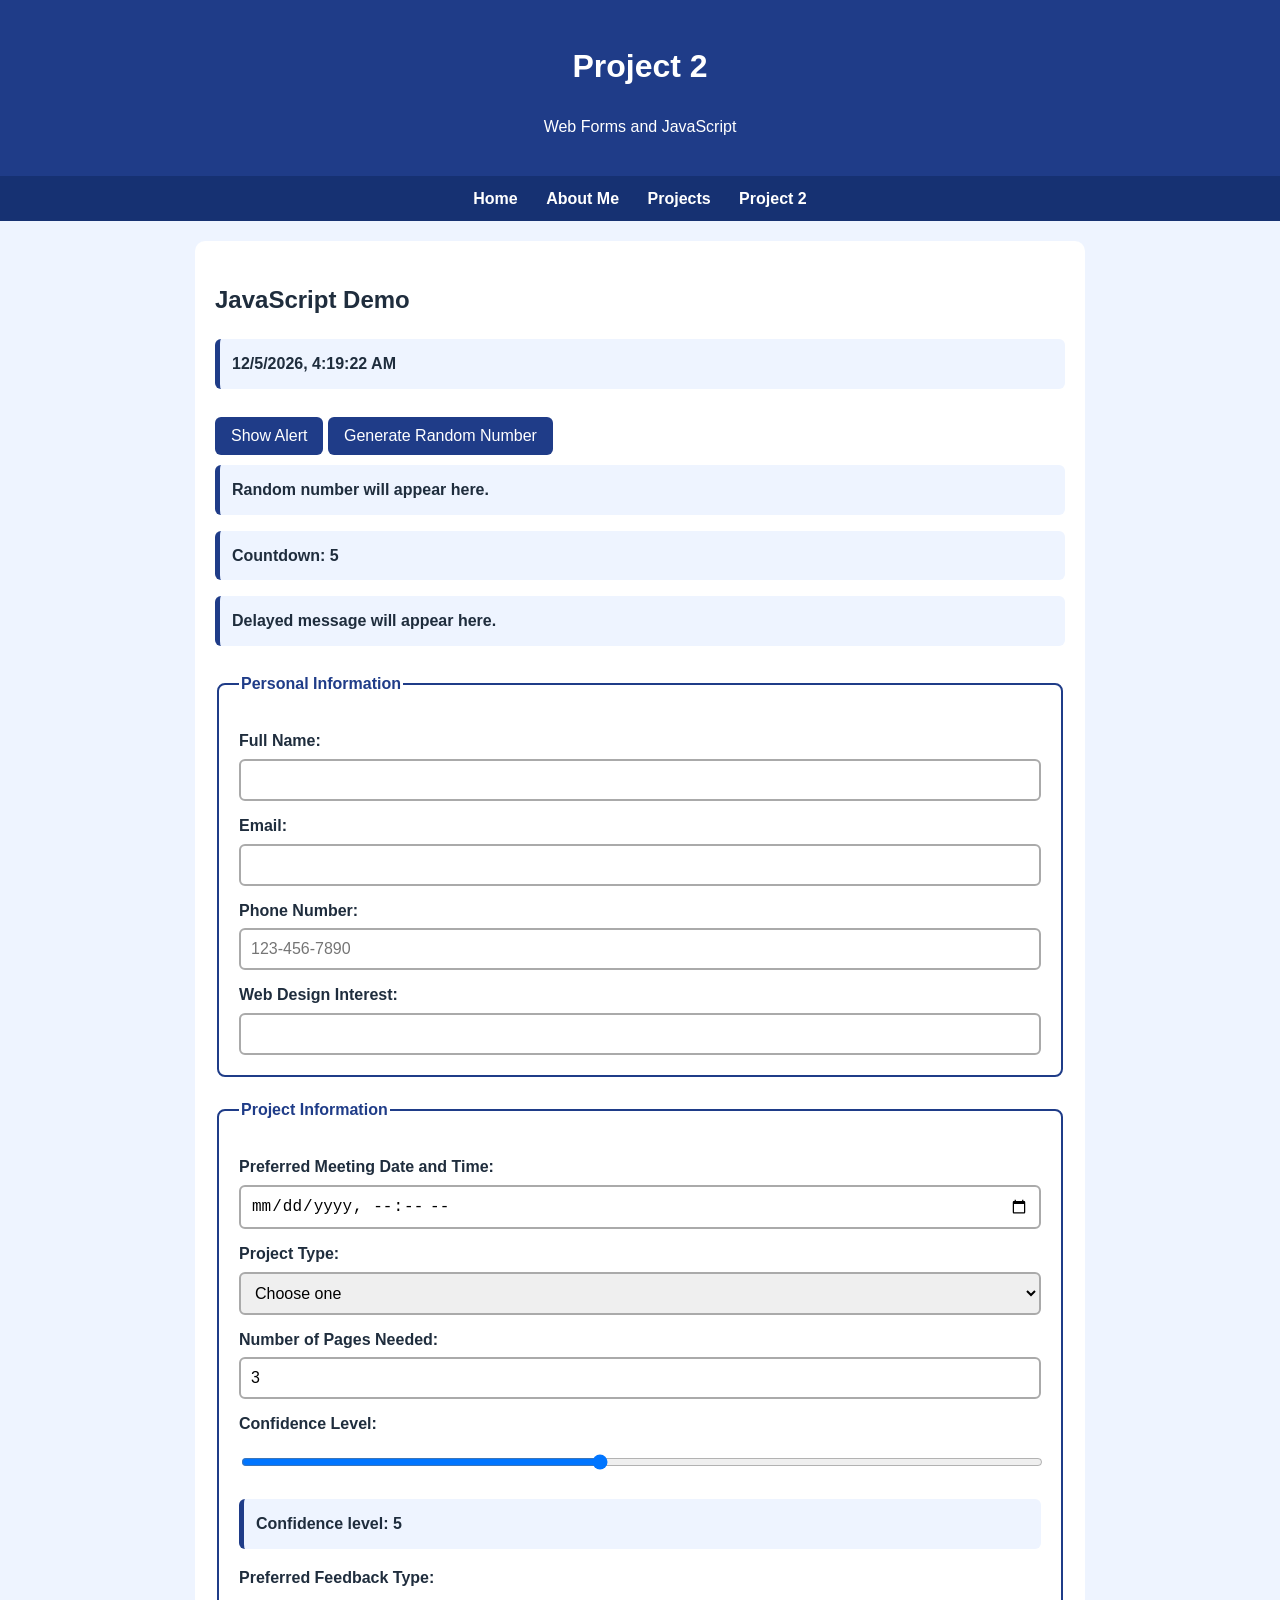
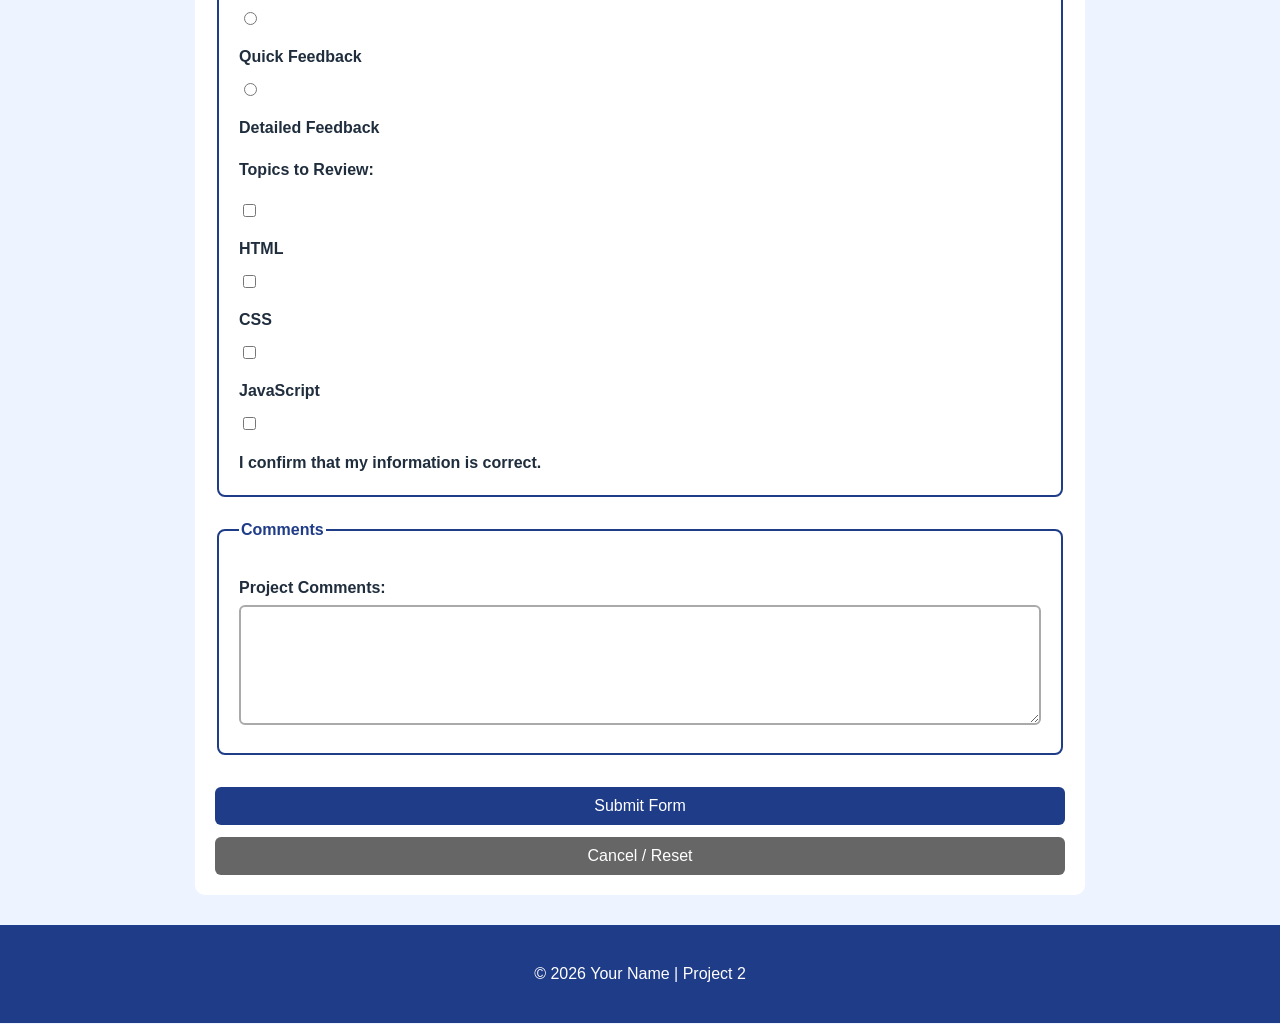
<file: project2.html>
<!DOCTYPE html>
<html lang="en">
<head>
   <!-- Project 2 Required Element: Document metadata -->
   <meta charset="UTF-8">
   <meta name="viewport" content="width=device-width, initial-scale=1.0">
   <meta name="description" content="Project 2 web form and JavaScript page">
   <meta name="author" content="Your Name">

   <title>Project 2 | Web Forms and JavaScript</title>

   <!-- Project 2 Required Element: Internal CSS formatting -->
   <style>
      /* Project 2 Required Element: Basic page formatting */
      body {
         font-family: Arial, Helvetica, sans-serif;
         margin: 0;
         background-color: #eef4ff;
         color: #1f2d3d;
         line-height: 1.6;
      }

      header, footer {
         background-color: #1f3c88;
         color: white;
         text-align: center;
         padding: 20px;
      }

      nav {
         background-color: #163172;
         padding: 10px;
         text-align: center;
      }

      nav a {
         color: white;
         text-decoration: none;
         margin: 0 12px;
         font-weight: bold;
      }

      nav a:hover {
         color: #ffe08a;
      }

      main {
         max-width: 850px;
         margin: 20px auto;
         padding: 20px;
         background-color: white;
         border-radius: 10px;
      }

      section {
         margin-bottom: 25px;
      }

      /* Project 2 Tutorial 7 Required Element: Format a form with multiple field sets */
      fieldset {
         border: 2px solid #1f3c88;
         border-radius: 8px;
         padding: 20px;
         margin-bottom: 20px;
      }

      legend {
         font-weight: bold;
         color: #1f3c88;
      }

      label {
         display: block;
         margin-top: 12px;
         font-weight: bold;
      }

      /* Project 2 Tutorial 7 Required Element: Format form inputs, select list, range slider, spinner, and textarea */
      input,
      select,
      textarea {
         width: 100%;
         padding: 10px;
         margin-top: 5px;
         border: 2px solid #aaa;
         border-radius: 6px;
         box-sizing: border-box;
         font-size: 1rem;
      }

      /* Project 2 Tutorial 7 Required Element: Format radio buttons and check boxes */
      input[type="radio"],
      input[type="checkbox"] {
         width: auto;
         margin-right: 8px;
      }

      .choice {
         margin-top: 8px;
      }

      /* Project 2 Tutorial 7 Required Element: Create and format a text area */
      textarea {
         min-height: 120px;
         resize: vertical;
      }

      /* Project 2 Tutorial 7 Required Element: Use focus pseudo class to format valid selected boxes */
      input:focus:valid,
      select:focus:valid,
      textarea:focus:valid {
         border-color: green;
         outline: none;
         background-color: #eefbea;
      }

      /* Project 2 Tutorial 7 Required Element: Use focus pseudo class to format invalid selected boxes */
      input:focus:invalid,
      select:focus:invalid,
      textarea:focus:invalid {
         border-color: red;
         outline: none;
         background-color: #fff0f0;
      }

      .output-box {
         background-color: #eef4ff;
         border-left: 5px solid #1f3c88;
         padding: 12px;
         margin-top: 10px;
         border-radius: 6px;
         font-weight: bold;
      }

      button,
      input[type="submit"],
      input[type="reset"] {
         background-color: #1f3c88;
         color: white;
         border: none;
         padding: 10px 16px;
         margin-top: 12px;
         border-radius: 6px;
         cursor: pointer;
         font-size: 1rem;
      }

      button:hover,
      input[type="submit"]:hover,
      input[type="reset"]:hover {
         background-color: #4f8cff;
      }

      input[type="reset"] {
         background-color: #666;
      }

      footer {
         margin-top: 30px;
      }
   </style>
</head>

<body>
   <header>
      <h1>Project 2</h1>
      <p>Web Forms and JavaScript</p>
   </header>

   <!-- Project 2 Required Element: Navigation links to connect this page to the existing site -->
   <nav>
      <a href="index.html">Home</a>
      <a href="about.html">About Me</a>
      <a href="projects.html">Projects</a>
      <a href="project2.html">Project 2</a>
   </nav>

   <main>
      <section>
         <h2>JavaScript Demo</h2>

         <!-- Project 2 Tutorial 9 Required Element: Current day and time output -->
         <p id="clock" class="output-box">Current day and time will appear here.</p>

         <!-- Project 2 Tutorial 9 Required Element: Send an alert using JavaScript -->
         <button type="button" onclick="showAlert()">Show Alert</button>

         <!-- Project 2 Tutorial 9 Required Element: Use a Math method -->
         <button type="button" onclick="showRandomNumber()">Generate Random Number</button>

         <p id="mathResult" class="output-box">Random number will appear here.</p>

         <!-- Project 2 Tutorial 9 Required Element: Countdown function output -->
         <p id="countdown" class="output-box">Countdown will appear here.</p>

         <!-- Project 2 Tutorial 9 Required Element: Delayed command output -->
         <p id="delayMessage" class="output-box">Delayed message will appear here.</p>
      </section>

      <!-- Project 2 Tutorial 7 Required Element: Create a form with multiple field sets -->
      <form action="#" method="get">
         <!-- Project 2 Tutorial 7 Required Element: First field set -->
         <fieldset>
            <legend>Personal Information</legend>

            <!-- Project 2 Tutorial 7 Required Element: Text input -->
            <!-- Project 2 Tutorial 7 Required Element: Validate data with pattern and field lengths -->
            <!-- Project 2 Tutorial 7 Required Element: Required field -->
            <label for="fullName">Full Name:</label>
            <input 
               type="text" 
               id="fullName" 
               name="fullName" 
               minlength="2" 
               maxlength="40" 
               pattern="[A-Za-z\s'-]{2,40}" 
               required
            >

            <!-- Project 2 Tutorial 7 Required Element: Mobile keyboard input type using email -->
            <!-- Project 2 Tutorial 7 Required Element: Required field -->
            <label for="email">Email:</label>
            <input 
               type="email" 
               id="email" 
               name="email" 
               required
            >

            <!-- Project 2 Tutorial 7 Required Element: Validate data with pattern and field length -->
            <label for="phone">Phone Number:</label>
            <input 
               type="tel" 
               id="phone" 
               name="phone" 
               placeholder="123-456-7890"
               pattern="[0-9]{3}-[0-9]{3}-[0-9]{4}"
               maxlength="12"
            >

            <!-- Project 2 Tutorial 7 Required Element: Datalist used for input -->
            <label for="interest">Web Design Interest:</label>
            <input 
               type="text" 
               id="interest" 
               name="interest" 
               list="interestList"
               required
            >

            <!-- Project 2 Tutorial 7 Required Element: Datalist -->
            <datalist id="interestList">
               <option value="HTML">
               <option value="CSS">
               <option value="JavaScript">
               <option value="Web Design">
               <option value="Portfolio Building">
            </datalist>
         </fieldset>

         <!-- Project 2 Tutorial 7 Required Element: Second field set -->
         <fieldset>
            <legend>Project Information</legend>

            <!-- Project 2 Tutorial 7 Required Element: Date/time input -->
            <label for="meetingTime">Preferred Meeting Date and Time:</label>
            <input 
               type="datetime-local" 
               id="meetingTime" 
               name="meetingTime" 
               required
            >

            <!-- Project 2 Tutorial 7 Required Element: Selection list -->
            <label for="projectType">Project Type:</label>
            <select id="projectType" name="projectType" required>
               <option value="">Choose one</option>
               <option value="portfolio">Portfolio Website</option>
               <option value="business">Business Website</option>
               <option value="blog">Blog</option>
               <option value="school">School Project</option>
            </select>

            <!-- Project 2 Tutorial 7 Required Element: Spinner input -->
            <!-- Project 2 Tutorial 7 Required Element: Mobile keyboard input type using number -->
            <label for="pages">Number of Pages Needed:</label>
            <input 
               type="number" 
               id="pages" 
               name="pages" 
               min="1" 
               max="10" 
               value="3"
               required
            >

            <!-- Project 2 Tutorial 7 Required Element: Range slider -->
            <label for="confidence">Confidence Level:</label>
            <input 
               type="range" 
               id="confidence" 
               name="confidence" 
               min="1" 
               max="10" 
               value="5"
               oninput="updateConfidence()"
            >

            <!-- Project 2 Tutorial 9 Required Element: Convert between a number and text -->
            <p id="confidenceText" class="output-box">Confidence level: 5</p>

            <!-- Project 2 Tutorial 7 Required Element: Radio buttons -->
            <p><strong>Preferred Feedback Type:</strong></p>

            <div class="choice">
               <input type="radio" id="quick" name="feedback" value="quick" required>
               <label for="quick">Quick Feedback</label>
            </div>

            <div class="choice">
               <input type="radio" id="detailed" name="feedback" value="detailed">
               <label for="detailed">Detailed Feedback</label>
            </div>

            <!-- Project 2 Tutorial 7 Required Element: Check boxes -->
            <p><strong>Topics to Review:</strong></p>

            <div class="choice">
               <input type="checkbox" id="htmlTopic" name="topics" value="html">
               <label for="htmlTopic">HTML</label>
            </div>

            <div class="choice">
               <input type="checkbox" id="cssTopic" name="topics" value="css">
               <label for="cssTopic">CSS</label>
            </div>

            <div class="choice">
               <input type="checkbox" id="jsTopic" name="topics" value="javascript">
               <label for="jsTopic">JavaScript</label>
            </div>

            <!-- Project 2 Tutorial 7 Required Element: Required checkbox -->
            <div class="choice">
               <input type="checkbox" id="agree" name="agree" required>
               <label for="agree">I confirm that my information is correct.</label>
            </div>
         </fieldset>

         <!-- Project 2 Tutorial 7 Required Element: Third field set -->
         <fieldset>
            <legend>Comments</legend>

            <!-- Project 2 Tutorial 7 Required Element: Text area -->
            <!-- Project 2 Tutorial 7 Required Element: Validate data with field lengths -->
            <label for="comments">Project Comments:</label>
            <textarea 
               id="comments" 
               name="comments" 
               minlength="10" 
               maxlength="300" 
               required
            ></textarea>
         </fieldset>

         <!-- Project 2 Tutorial 7 Required Element: Submit button -->
         <input type="submit" value="Submit Form">

         <!-- Project 2 Tutorial 7 Required Element: Cancel/reset button -->
         <input type="reset" value="Cancel / Reset">
      </form>
   </main>

   <footer>
      <p>&copy; 2026 Your Name | Project 2</p>
   </footer>

   <!-- Project 2 Tutorial 9 Required Element: JavaScript code -->
   <script>
      /* Project 2 Tutorial 9 Required Element: Create a JavaScript function that keeps track of the current day and time */
      function updateClock() {
         const now = new Date();
         document.getElementById("clock").textContent = now.toLocaleString();
      }

      /* Project 2 Tutorial 9 Required Element: Call the current day and time function */
      updateClock();

      /* Project 2 Tutorial 9 Required Element: Run a command at a specified interval */
      setInterval(updateClock, 1000);

      /* Project 2 Tutorial 9 Required Element: Send an alert using JavaScript */
      function showAlert() {
         alert("Welcome to Project 2!");
      }

      /* Project 2 Tutorial 9 Required Element: Use a Math method */
      function showRandomNumber() {
         const number = Math.floor(Math.random() * 100) + 1;
         document.getElementById("mathResult").textContent = "Random number: " + number;
      }

      /* Project 2 Tutorial 9 Required Element: Convert between a number and text */
      function updateConfidence() {
         const confidenceNumber = Number(document.getElementById("confidence").value);
         const confidenceText = confidenceNumber.toString();
         document.getElementById("confidenceText").textContent = "Confidence level: " + confidenceText;
      }

      /* Project 2 Tutorial 9 Required Element: Countdown function */
      function startCountdown() {
         let count = 5;

         const countdownTimer = setInterval(function () {
            document.getElementById("countdown").textContent = "Countdown: " + count;
            count--;

            if (count < 0) {
               clearInterval(countdownTimer);
               document.getElementById("countdown").textContent = "Countdown complete!";
            }
         }, 1000);
      }

      startCountdown();

      /* Project 2 Tutorial 9 Required Element: Delay one command */
      setTimeout(function () {
         document.getElementById("delayMessage").textContent = "This message appeared after a short delay.";
      }, 2000);
   </script>
</body>
</html>
</file>
